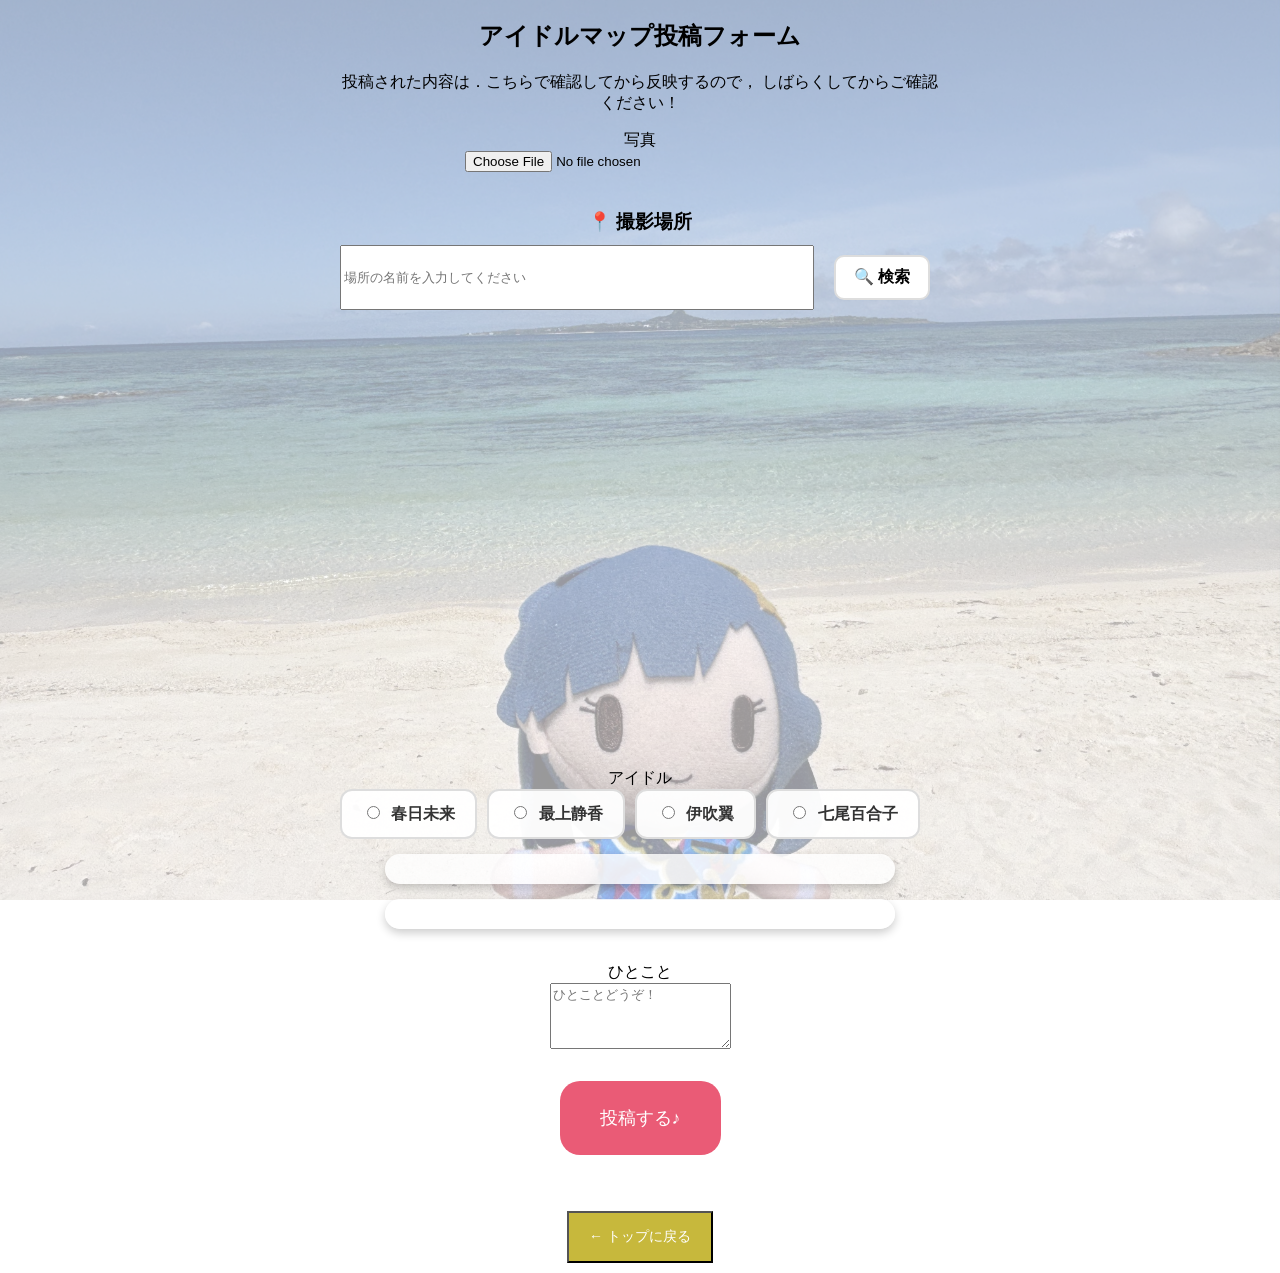
<file: templates/map_upload.html>
<!DOCTYPE html>

<html>
<head>

<meta property="og:title" content="写真投稿">
<meta property="og:image" content="https://www.mirai-cha.link/static/name.jpg">


<title>投稿フォーム!!</title>

<link rel="stylesheet" href="/static/style.css">

<style>
    .upload-container {
        max-width: 600px;
        margin: 30px auto;
        padding: 25px;
        background: rgba(255, 255, 255, 0.9);
        border-radius: 20px;
        box-shadow: 0 4px 15px rgba(0,0,0,0.15);
    }

    .upload-section {
        margin-bottom: 25px;
    }

    .upload-section h3 {
        margin-bottom: 10px;
    }


    /* ラジオボタンのグループ */
    .radio-group {
        display: flex;
        flex-wrap: wrap;
        gap: 10px;
    }

    /* 選択肢1個分 */
    .radio-group label {
        display: inline-block;
        padding: 12px 20px;

        background: rgba(255, 255, 255, 0.95);
        border: 2px solid #ddd;
        border-radius: 12px;

        color: #333;
        font-size: 16px;
        font-weight: bold;

        cursor: pointer;
        transition: 0.2s;
    }

    /* マウスを乗せたとき */
    .radio-group label:hover {
        transform: translateY(-2px);
        border-color: #ff9fc4;
    }

    /* A */
    .radio-group label:has(input[value="A"]:checked) {
        background: #ffaebd;
        border-color: #949494;
        color: #ea5b76;
    }

    /* B */
    .radio-group label:has(input[value="B"]:checked) {
        background: #c0dcff;
        border-color: #949494;
        color: #6495cf;
    }

    /* C */
    .radio-group label:has(input[value="C"]:checked) {
        background: #ffefbc;
        border-color: #949494;
        color: #ffc918;
    }

    .radio-group label:has(input[value="D"]:checked) {
        background: #fcf3a2;
        border-color: #949494;
        color: #9b8e1b;
    }


    /* ラジオボタン自体 */
    .radio-group input[type="radio"] {
        margin-right: 7px;
    }
</style>

<style>
    body {
        background-image: url("/static/lily.jpg");
        background-size: cover;
        background-position: center;
        background-attachment: fixed;
    }
</style>


<meta name="viewport"
   content="width=device-width, initial-scale=1.0">

</head>

<body>

<h2>
    アイドルマップ投稿フォーム
</h2>

<p>
    投稿された内容は．こちらで確認してから反映するので，
    しばらくしてからご確認ください！<br>
</p>

<form>


<!-- ========================= -->
<!-- 画像 -->
<!-- ========================= -->

<div>
    <label for="image">
        写真
    </label>

    <br>

    <input
        type="file"
        id="image"
        name="image"
        accept="image/*"
    >
</div>

<br>


<div class="upload-section">
    <h3>📍 撮影場所</h3>

    <div class="place-search">
        <input
            type="text"
            id="placeSearch"
            placeholder="場所の名前を入力してください"
        >

        <button
            type="button"
            class="search-button"
            onclick="searchPlace()"
        >
            🔍 検索
        </button>
    </div>

    <div id="placeResults"></div>

    <div id="selectedPlace"></div>

    <div id="map"></div>

    <!-- 実際に選択された場所 -->
    <input type="hidden" id="place" name="place">
    <input type="hidden" id="latitude" name="latitude">
    <input type="hidden" id="longitude" name="longitude">
</div>

<br>


<!-- ========================= -->
<!-- 最上位階層 -->
<!-- ========================= -->

<div>

    <label>
        アイドル
    </label>

    <br>
    <div class="radio-group">


    <label>
        <input
            type="radio"
            name="character"
            value="A"
            onchange="showConditions()"
        >
        春日未来
    </label>

    <label>
        <input
            type="radio"
            name="character"
            value="B"
            onchange="showConditions()"
        >
        最上静香
    </label>

    <label>
        <input
            type="radio"
            name="character"
            value="C"
            onchange="showConditions()"
        >
        伊吹翼
    </label>


    <label>
        <input
            type="radio"
            name="character"
            value="C"
            onchange="showConditions()"
        >
        七尾百合子
    </label>
    </div>


</div>


<!-- ========================= -->
<!-- 中間階層 -->
<!-- ========================= -->

<div class="resultBox">
<div
    id="conditionArea"
    style="display:none; margin-top:0px;"
>

    <label>
        種類
    </label>

    <br>
    

    <label>
        <input
            type="radio"
            name="condition"
            value="X"
            onchange="showNumbers()"
        >
        グラビアスタジオ
    </label>

    <label>
        <input
            type="radio"
            name="condition"
            value="Y"
            onchange="showNumbers()"
        >
        アクスタ
    </label>

    <label>
        <input
            type="radio"
            name="condition"
            value="Z"
            onchange="showNumbers()"
        >
        ギフぬい
    </label>

    <label>
        <input
            type="radio"
            name="condition"
            value="ZA"
            onchange="showNumbers()"
        >
        ミニぬい
    </label>

    <label>
        <input
            type="radio"
            name="condition"
            value="ZB"
            onchange="showNumbers()"
        >
        ちびぐるみ
    </label>

    <label>
        <input
            type="radio"
            name="condition"
            value="ZC"
            onchange="showNumbers()"
        >
        たぴぬい
    </label>

    <label>
        <input
            type="radio"
            name="condition"
            value="ZD"
            onchange="showNumbers()"
        >
        その他
    </label>




</div>
</div>


<!-- ========================= -->
<!-- 最下層 -->
<!-- ========================= -->
<div class="resultBox">
<div
    id="numberArea"
    style="display:none; margin-top:0px;"
>

    <label>
        コンディション！
    </label>

    <br>

    <label>
        <input
            type="radio"
            name="number"
            value="1"
        >
        ライブなどアイドル！
    </label>

    <label>
        <input
            type="radio"
            name="number"
            value="2"
        >
        風景！
    </label>

    <label>
        <input
            type="radio"
            name="number"
            value="3"
        >
        ごはん！
    </label>

    <label>
        <input
            type="radio"
            name="number"
            value="4"
        >
        おでかけ中！
    </label>

    <label>
        <input
            type="radio"
            name="number"
            value="5"
        >
        その他
    </label>

</div>
</div>


<br>


<!-- ========================= -->
<!-- ひとこと -->
<!-- ========================= -->

<div>

    <label for="comment">
        ひとこと
    </label>

    <br>

    <textarea
        id="comment"
        name="comment"
        rows="4"
        placeholder="ひとことどうぞ！"
    ></textarea>

</div>


<br>


<!-- ========================= -->
<!-- 投稿ボタン -->
<!-- ========================= -->

<button
    type="submit"
    class="mirai-button"
>
    投稿する♪
</button>


</form>

<br><br>

<button
class="top-button"
onclick="location.href='/'"

>
← トップに戻る


</button>

<!-- ========================= -->

<!-- JavaScript -->

<!-- ========================= -->

<script>

function showConditions() {

    // X/Y/Zを表示
    document.getElementById("conditionArea").style.display = "block";

    // 条件をリセット
    const conditions =
        document.querySelectorAll(
            'input[name="condition"]'
        );

    conditions.forEach(function(condition) {
        condition.checked = false;
    });

    // 番号を非表示
    document.getElementById("numberArea").style.display = "none";

    // 番号をリセット
    const numbers =
        document.querySelectorAll(
            'input[name="number"]'
        );

    numbers.forEach(function(number) {
        number.checked = false;
    });
}


function showNumbers() {

    // 選択された条件があるか確認
    const selectedCondition =
        document.querySelector(
            'input[name="condition"]:checked'
        );

    if (selectedCondition) {

        // 1～5を表示
        document.getElementById("numberArea").style.display = "block";

    } else {

        // 条件がなければ非表示
        document.getElementById("numberArea").style.display = "none";

        // 番号をリセット
        const numbers =
            document.querySelectorAll(
                'input[name="number"]'
            );

        numbers.forEach(function(number) {
            number.checked = false;
        });
    }
}



async function searchPlace() {

    const query = document.getElementById("placeSearch").value.trim();

    if (!query) {
        alert("場所を入力してください！");
        return;
    }

    const resultsArea = document.getElementById("placeResults");

    resultsArea.innerHTML = "🔍 検索中...";

    try {

        const url =
            "https://nominatim.openstreetmap.org/search" +
            "?q=" + encodeURIComponent(query) +
            "&format=jsonv2" +
            "&limit=5" +
            "&countrycodes=jp" +
            "&accept-language=ja";

        const response = await fetch(url);

        if (!response.ok) {
            throw new Error("検索に失敗しました");
        }

        const results = await response.json();

        resultsArea.innerHTML = "";

        if (results.length === 0) {
            resultsArea.innerHTML =
                "検索結果が見つかりませんでした。";
            return;
        }

        results.forEach(result => {

            const div = document.createElement("div");

            div.className = "place-result";

            div.innerHTML = `
                <div class="place-result-name">
                    📍 ${result.name || "名称なし"}
                </div>

                <div class="place-result-address">
                    ${result.display_name}
                </div>
            `;

            div.onclick = function() {
                selectPlace(result);
            };

            resultsArea.appendChild(div);
        });

    } catch (error) {

        console.error(error);

        resultsArea.innerHTML =
            "検索中にエラーが発生しました。";
    }
}


function selectPlace(result) {

    // DBに送る値
    document.getElementById("place").value =
        result.display_name;

    document.getElementById("latitude").value =
        result.lat;

    document.getElementById("longitude").value =
        result.lon;


    // 画面に選択した場所を表示
    const selected =
        document.getElementById("selectedPlace");

    selected.innerHTML = `
        📍 選択した場所<br>
        <strong>${result.display_name}</strong>
    `;

    selected.style.display = "block";


    // 検索結果を消す
    document.getElementById("placeResults").innerHTML = "";
}




</script>

</body>
</html>
</file>
<file: static/style.css>
.mirai-button {

    background-color: #ea5b76;

    color: white;

    padding: 25px 40px;

    font-size: 18px;

    border: none;

    border-radius: 20px;

    cursor: pointer;

    transition: 0.3s;
}

.mirai-button:hover {

    background-color: #ea5b76;
    transform: scale(1.05);

}

.mirai-button:active {

    transform: scale(0.95);

}

h1 {

    text-align: center;

    color: #ea5b76;

}

button {

    font-size: 18px;     /* 文字大きめ */
    
    padding: 15px 25px;  /* 押しやすいサイズ */

    border-radius: 12px; /* 丸み */

    margin: 10px;

    cursor: pointer;
}

@media (max-width: 600px) {

    body {
        font-size: 18px;
        padding: 10px;
    }

    button {
        width: 100%;   /* 横いっぱい */
        font-size: 20px;
    }

}

#result {

    font-size: 20px;

    line-height: 1.6;

    margin-top: 15px;

    word-wrap: break-word;

}

body {

    max-width: 600px;

    margin: auto;

    text-align: center;

}

body {

    font-family: "Yu Gothic", sans-serif;

}


/* スマホ用フォント */

@media (max-width: 600px) {

    body {

        font-family: "Hiragino Maru Gothic ProN",
                     "Yu Gothic",
                     sans-serif;

    }

}

.Twitter-button {

    background-color: #6495cf;

    color: white;

    padding: 15px 20px;

    font-size: 14px;

    border: none;

    border-radius: 20px;

    cursor: pointer;

    transition: 0.3s;
}

body {

    background-image: url("/static/UNMEIcha.GIF");

    background-size: cover;

    background-position: center;

}

/* 半透明レイヤー */

body::before {

    content: "";

    position: fixed;

    top: 0;
    left: 0;

    width: 100%;
    height: 100%;

    background-color: rgba(255, 255, 255, 0.6); /*0.6をいじって透明度調節*/

    z-index: -1;

}

/* Cropperのコンテナ制御（重要） */
.cropper-container {
    max-width: 90vw !important;
    max-height: 60vh !important;
}

/* 画像サイズ */
#image {

    width: 100%;
    max-width: 350px;

    height: auto;

    display: block;
    margin: auto;

}

/* 親は高さ固定しない！（ここ重要） */
.crop-area {

    width: 90vw;
    max-width: 350px;

    margin: auto;

}

.top-button {

    background-color: #c7b83c;

    color: white;

    padding: 15px 20px;

    font-size: 14px;

    /*border: none; */

    border-radius: 0px;

    cursor: pointer;

    transition: 0.3s;
}

/* 跳ねアニメーション */
@keyframes bounce {

    0%   { transform: translateY(0); }

    30%  { transform: translateY(-20px); }

    60%  { transform: translateY(0); }

    80%  { transform: translateY(-10px); }

    100% { transform: translateY(0); }

}

/* アニメ用クラス */
.bounce {

    animation: bounce 0.4s;

}

.countBox {

    font-size: 24px;

    background: #ffe6f2;

    border-radius: 15px;

    padding: 12px 20px;

    display: inline-block;

    box-shadow: 0 4px 10px rgba(0,0,0,0.2);

}

/* 数字を目立たせる */
.countNumber {

    font-size: 36px;

    font-weight: bold;

    color: #ff3399;

}

/* 文字部分 */
.countText {

    font-size: 22px;

    color: #2c2c2c;

}

.resultBox {

    background: rgba(255, 255, 255, 0.8);
    /* 白・半透明 */

    border-radius: 15px;
    /* 角丸 */

    padding: 15px;

    margin: 15px auto;

    width: 80%;
    max-width: 700px;

    box-shadow: 0 4px 10px rgba(0,0,0,0.2);

}

/* マルコフ文章本体 */
#result {

    font-size: 18px;

    line-height: 1.8;

    color: #333;

}

.nadenade-button {

    background-color: #ea5b76;

    color: #c7b83c;

    padding: 15px 20px;

    font-size: 24px;

    border: none;

    border-radius: 50px;

    cursor: pointer;

    transition: 0.3s;
}

.nadenade-button:hover {

    background-color: #ea5b76;
    transform: scale(1.01);

}

.nadenade-button:active {

    transform: scale(0.90);

}

.nenpyo-text {

    color: #ea5b76;

    font-weight: bold;

    background: white;

    padding: 10px;

    border-radius: 10px;

    display: inline-block;

}


.nenpyo-honubn {



    background: rgb(194, 194, 194);



    border-radius: 0px;

    display: inline-block;

}

body.sugoi-page {
    background-image: url("haikei.png");
    background-repeat: repeat-y;
    background-size: 100% auto;
    background-position: top center;
}

.event-image {

    width: 300px;

    border-radius: 10px;

    margin-top: 10px;

}

#songArea {
    margin-top: 20px;
}

/* カード本体 */
.song-card {
    background: #ffffff;
    padding: 20px;
    margin-top: 20px;
    border-radius: 20px;
    box-shadow: 0 6px 18px rgba(0,0,0,0.15);
    transition: 0.2s;
}

/* ホバーでちょい浮く */
.song-card:hover {
    transform: translateY(-5px);
}

/* タイトル */
.song-card h2 {
    margin: 0 0 10px 0;
}

/* コメント */
.song-card p {
    color: #555;
}

/* リンク */
.song-card a {
    margin-right: 10px;
    text-decoration: none;
    color: #ea5b76;
    font-weight: bold;
}

.song-image {
    width: 400px;
    max-width: 100%;
    border-radius: 10px;
    margin-bottom: 10px;
}

.event:target{
    animation: flash 4s;
}

@keyframes flash{
    0%{
        background:#fff4a3;
    }
    100%{
        background:transparent;
    }
}

.share-button {

    background-color: #ea5b76;

    color: white;

    padding: 15px 20px;

    font-size: 14px;

    /*border: none; */

    border-radius: 0px;

    cursor: pointer;

    transition: 0.3s;
}

.introBox {

    background: rgba(255, 255, 255, 0.8);
    /* 白・半透明 */

    border-radius: 1px;
    /* 角丸 */

    padding: 15px;

    margin: 15px auto;

    width: 80%;
    max-width: 700px;

    box-shadow: 0 4px 10px rgba(0,0,0,0.2);

}



.sound-button {

    font-size: 18px;

    padding: 10px 20px;

    border: none;
    border-radius: 12px;

    background-color: #ddd;

    cursor: pointer;

    transition: 0.2s;

}


.sound-button:hover {

    transform: scale(1.05);

}


.sound-button:active {

    transform: scale(0.95);

}


.sound-button.sound-on {

    background-color: #b8f5c0;

}



.place-search {
    display: flex;
    gap: 10px;
}

.place-search input {
    flex: 1;
}

.search-button {
    padding: 10px 18px;
    border: none;
    border-radius: 10px;
    background: white;
    border: 2px solid #ddd;
    font-size: 16px;
    font-weight: bold;
    cursor: pointer;
}

.search-button:hover {
    background: #f5f5f5;
}

#placeResults {
    margin-top: 15px;
}

.place-result {
    background: white;
    border: 2px solid #ddd;
    border-radius: 12px;
    padding: 12px;
    margin-bottom: 8px;
    cursor: pointer;
}

.place-result:hover {
    border-color: #ff9fc4;
    background: #fff5f8;
}

.place-result-name {
    font-weight: bold;
    font-size: 16px;
}

.place-result-address {
    margin-top: 4px;
    font-size: 13px;
    color: #666;
}

#selectedPlace {
    margin-top: 15px;
    padding: 12px;
    background: #ffe1ed;
    border: 2px solid #ff9fc4;
    border-radius: 12px;
    display: none;
}


#map {
    width: 100%;
    height: 400px;
    margin-top: 15px;
    border-radius: 12px;
}
</file>
